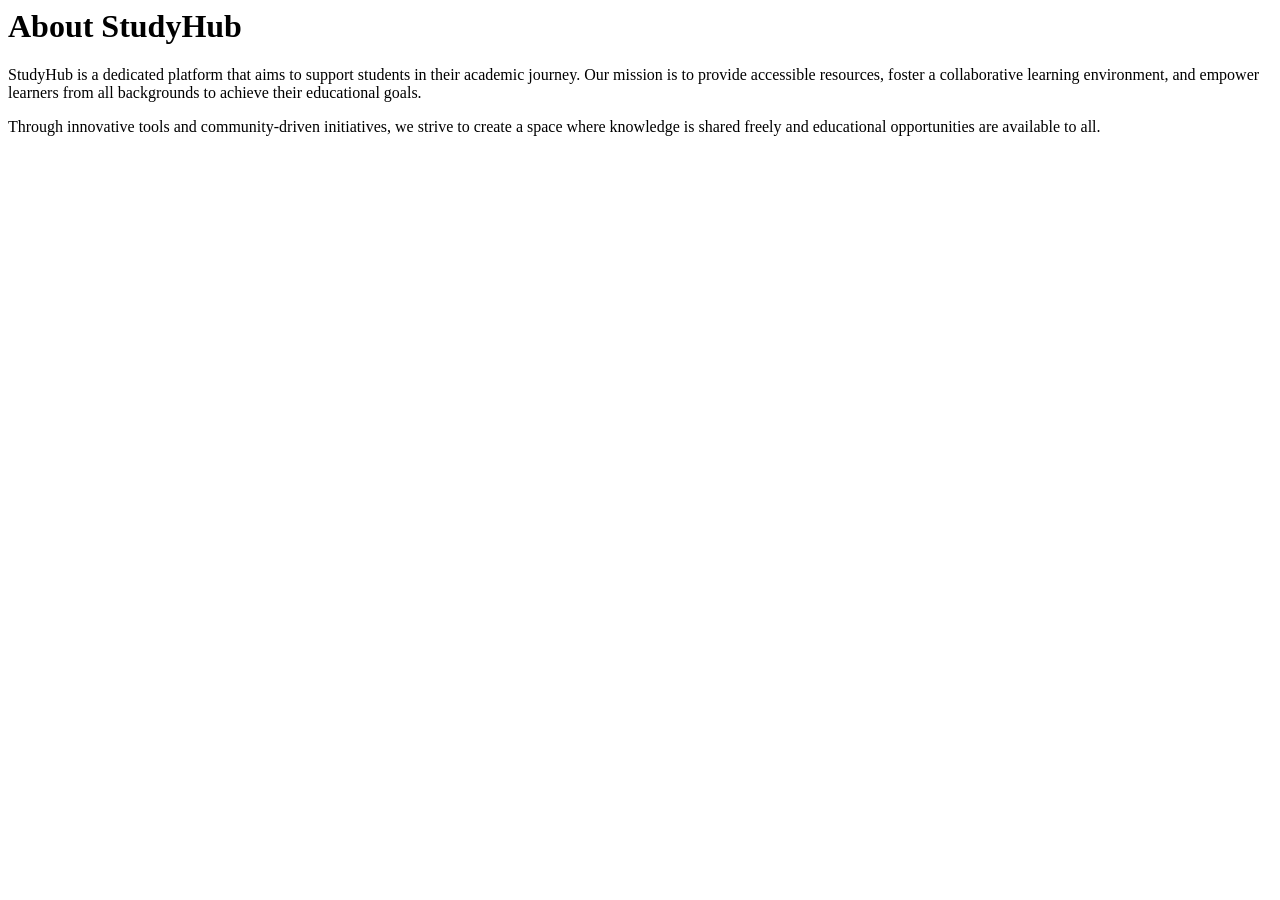
<file: about.html>
<html>
<head>
    <title>About StudyHub</title>
</head>
<body>
    <h1>About StudyHub</h1>
    <p>StudyHub is a dedicated platform that aims to support students in their academic journey. Our mission is to provide accessible resources, foster a collaborative learning environment, and empower learners from all backgrounds to achieve their educational goals.</p>
    <p>Through innovative tools and community-driven initiatives, we strive to create a space where knowledge is shared freely and educational opportunities are available to all.</p>
</body>
</html>
</file>
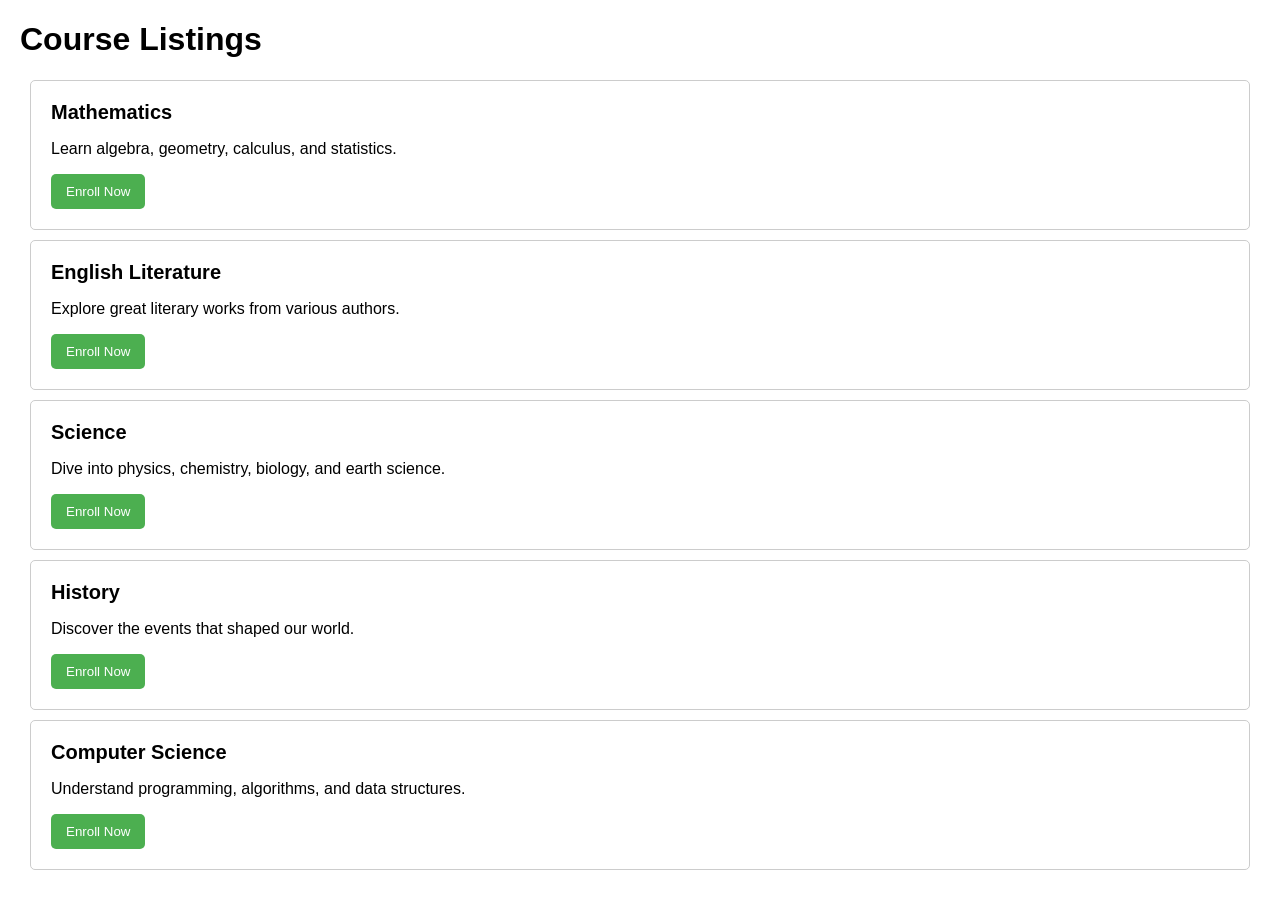
<file: courses.html>
<!DOCTYPE html>
<html lang="en">
<head>
    <meta charset="UTF-8">
    <meta name="viewport" content="width=device-width, initial-scale=1.0">
    <title>Course Listings</title>
    <style>
        body { font-family: Arial, sans-serif; margin: 20px; }
        .course-card { border: 1px solid #ccc; padding: 20px; margin: 10px; border-radius: 5px; }
        .course-title { font-size: 20px; font-weight: bold; }
        .enroll-button { background-color: #4CAF50; color: white; padding: 10px 15px; border: none; border-radius: 5px; cursor: pointer; }
        .enroll-button:hover { background-color: #45a049; }
    </style>
</head>
<body>
    <h1>Course Listings</h1>
    <div class='course-card'>
        <div class='course-title'>Mathematics</div>
        <p>Learn algebra, geometry, calculus, and statistics.</p>
        <button class='enroll-button'>Enroll Now</button>
    </div>
    <div class='course-card'>
        <div class='course-title'>English Literature</div>
        <p>Explore great literary works from various authors.</p>
        <button class='enroll-button'>Enroll Now</button>
    </div>
    <div class='course-card'>
        <div class='course-title'>Science</div>
        <p>Dive into physics, chemistry, biology, and earth science.</p>
        <button class='enroll-button'>Enroll Now</button>
    </div>
    <div class='course-card'>
        <div class='course-title'>History</div>
        <p>Discover the events that shaped our world.</p>
        <button class='enroll-button'>Enroll Now</button>
    </div>
    <div class='course-card'>
        <div class='course-title'>Computer Science</div>
        <p>Understand programming, algorithms, and data structures.</p>
        <button class='enroll-button'>Enroll Now</button>
    </div>
</body>
</html>
</file>
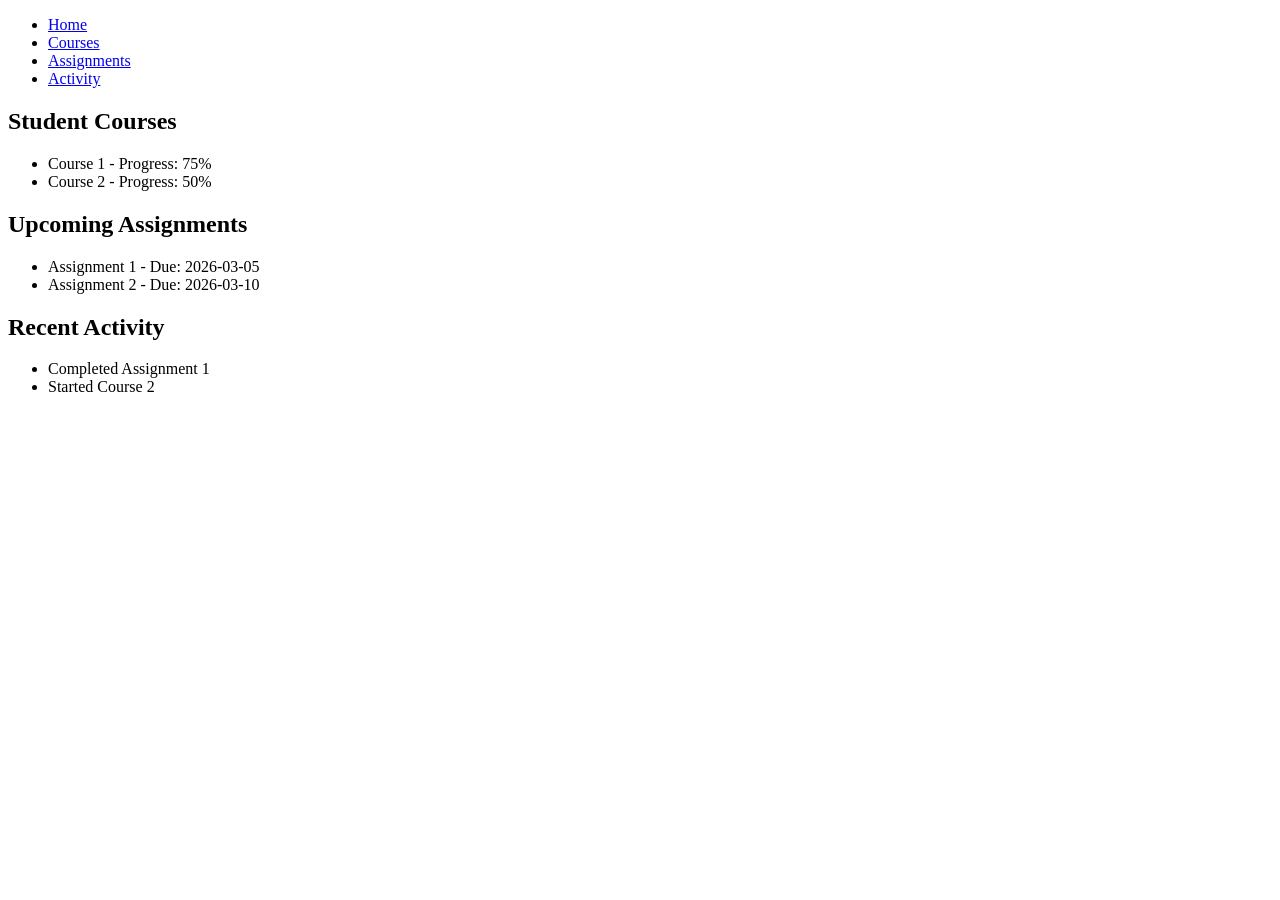
<file: dashboard.html>
<!DOCTYPE html>
<html lang="en">
<head>
    <meta charset="UTF-8">
    <meta name="viewport" content="width=device-width, initial-scale=1.0">
    <title>Dashboard</title>
    <link rel="stylesheet" href="styles.css">
</head>
<body>
    <nav>
        <ul>
            <li><a href="index.html">Home</a></li>
            <li><a href="courses.html">Courses</a></li>
            <li><a href="assignments.html">Assignments</a></li>
            <li><a href="activity.html">Activity</a></li>
        </ul>
    </nav>

    <section id="courses">
        <h2>Student Courses</h2>
        <ul>
            <li>Course 1 - Progress: 75%</li>
            <li>Course 2 - Progress: 50%</li>
        </ul>
    </section>

    <section id="assignments">
        <h2>Upcoming Assignments</h2>
        <ul>
            <li>Assignment 1 - Due: 2026-03-05</li>
            <li>Assignment 2 - Due: 2026-03-10</li>
        </ul>
    </section>

    <section id="activity">
        <h2>Recent Activity</h2>
        <ul>
            <li>Completed Assignment 1</li>
            <li>Started Course 2</li>
        </ul>
    </section>
</body>
</html>
</file>
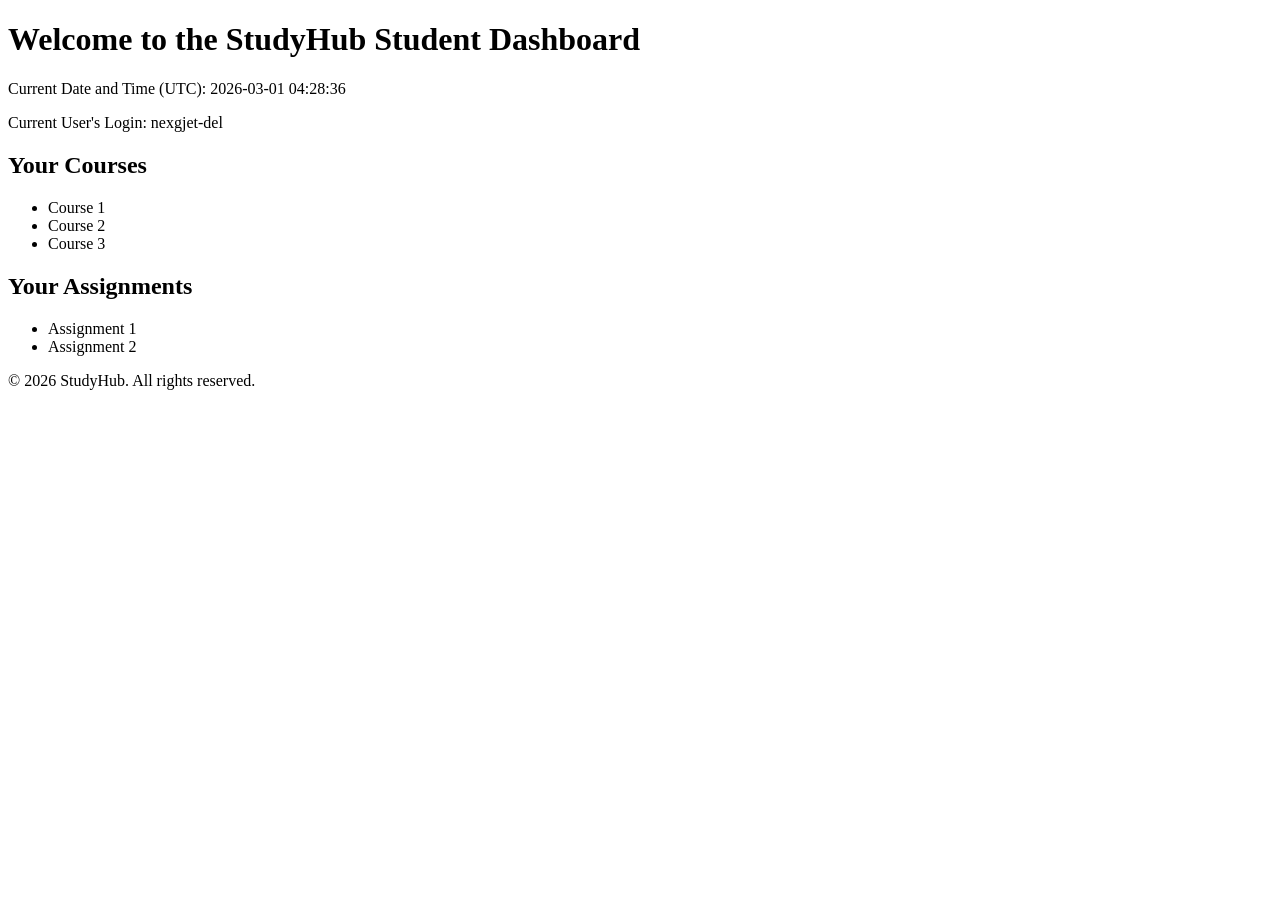
<file: studyhub.html>
<!DOCTYPE html>
<html lang="en">
<head>
    <meta charset="UTF-8">
    <meta name="viewport" content="width=device-width, initial-scale=1.0">
    <title>StudyHub Student Dashboard</title>
    <link rel="stylesheet" href="styles.css">
</head>
<body>
    <header>
        <h1>Welcome to the StudyHub Student Dashboard</h1>
        <p>Current Date and Time (UTC): 2026-03-01 04:28:36</p>
        <p>Current User's Login: nexgjet-del</p>
    </header>
    <main>
        <section>
            <h2>Your Courses</h2>
            <ul>
                <li>Course 1</li>
                <li>Course 2</li>
                <li>Course 3</li>
            </ul>
        </section>
        <section>
            <h2>Your Assignments</h2>
            <ul>
                <li>Assignment 1</li>
                <li>Assignment 2</li>
            </ul>
        </section>
    </main>
    <footer>
        <p>&copy; 2026 StudyHub. All rights reserved.</p>
    </footer>
</body>
</html>
</file>
<file: styles.css>
.navbar {
    background-color: #333;
    overflow: hidden;
}

.navbar a {
    float: left;
    display: block;
    color: white;
    text-align: center;
    padding: 14px 16px;
    text-decoration: none;
}

.navbar a:hover {
    background-color: #ddd;
    color: black;
}

.hero {
    background-image: url('hero-background.jpg');
    height: 400px;
    background-size: cover;
    display: flex;
    align-items: center;
    justify-content: center;
    color: white;
    text-align: center;
}

.feature-cards {
    display: flex;
    justify-content: space-around;
    flex-wrap: wrap;
    padding: 20px;
}

.card {
    border: 1px solid #ddd;
    border-radius: 5px;
    margin: 10px;
    padding: 15px;
    width: 30%;
    text-align: center;
}

.card h3 {
    margin: 10px 0;
}

.button {
    background-color: #04AA6D;
    color: white;
    padding: 10px 15px;
    border: none;
    border-radius: 5px;
    cursor: pointer;
}

.button:hover {
    background-color: #45a049;
}

.footer {
    background-color: #333;
    color: white;
    text-align: center;
    padding: 10px;
    position: relative;
    bottom: 0;
    width: 100%;
}

@media (max-width: 600px) {
    .feature-cards {
        flex-direction: column;
        align-items: center;
    }
    .card {
        width: 80%;
    }
}
</file>
